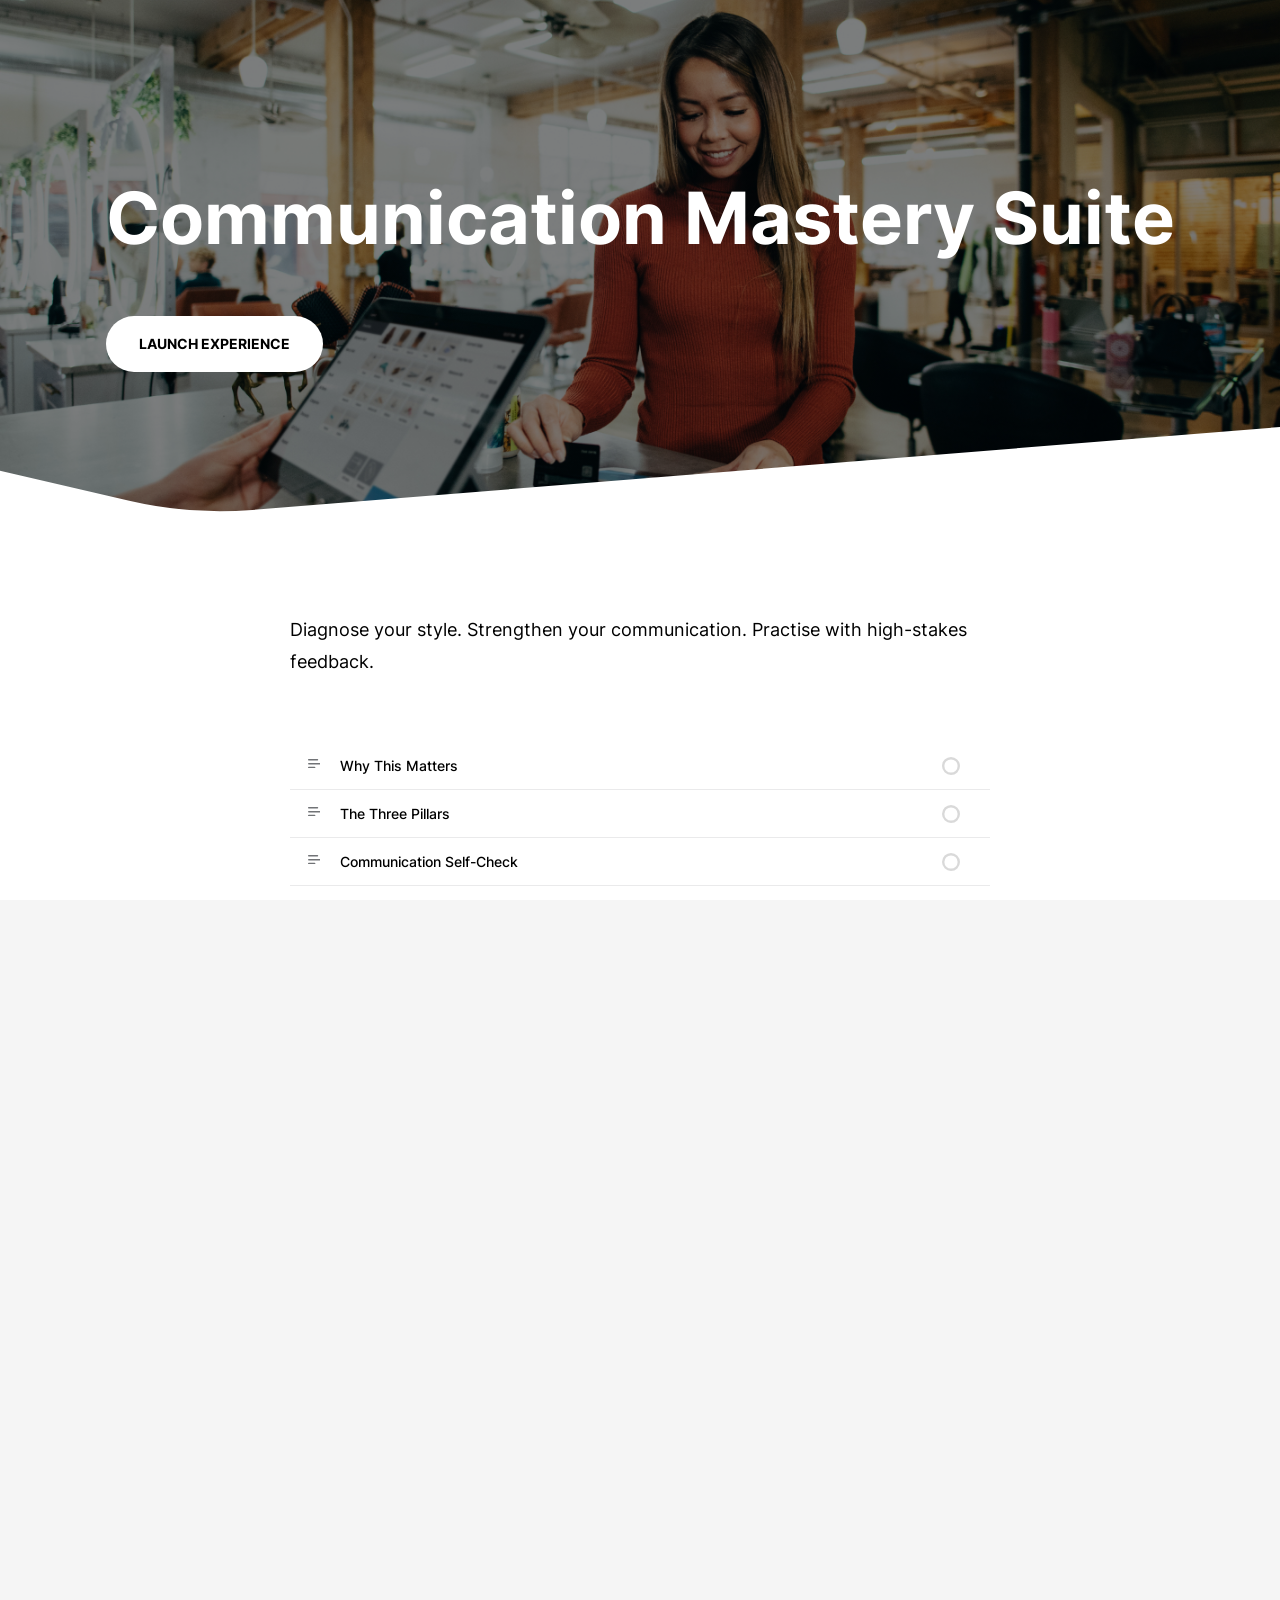
<file: communication-mastery-suite-raw-oWhb2rIP/content/index.html>
<!doctype html>
<!-- 
course package version: oWhb2rIP
rise_frontend sha: aad0d458b01925bfb923c721c83da6b9a89cf50a
learn_distribution_frontend sha: 8a8a6cee69a9743f406a7663b1db43ea83a99f01
mondrian sha: 1e0635544a171e2d387c00f3bdfa729a6a45178c
sandbox sha: 38e0c7bca6fd6bed198d58039339932c1fb4afbe
 -->
<html lang="en">
  <head>
    <meta charset="utf-8">
    <meta name="viewport" content="width=device-width,initial-scale=1">
    <title>Communication Mastery Suite</title>
    
      <link rel="stylesheet" href="lib/sandbox/4adfab46.css">
    
    <script type="application/json" id="__CONFIG__">
      {"remoteManifest":{"learn_distribution_frontend":{".js":["learn_dist/entry.js"]},"mondrian":{".js":["mondrian/entry.js"]}},"assetTargetPrefixes":{"media":"assets","font":"lib/fonts"}}
    </script>
    
    <script src="lib/dist/4215d215.js"></script>
  </head>
  <body>
    <div id="app"></div>
    
      <script src="lib/rise/d5149ae2.js"></script>
    
      <script src="lib/sandbox/c77685df.js"></script>
    
  </body>
</html>
</file>
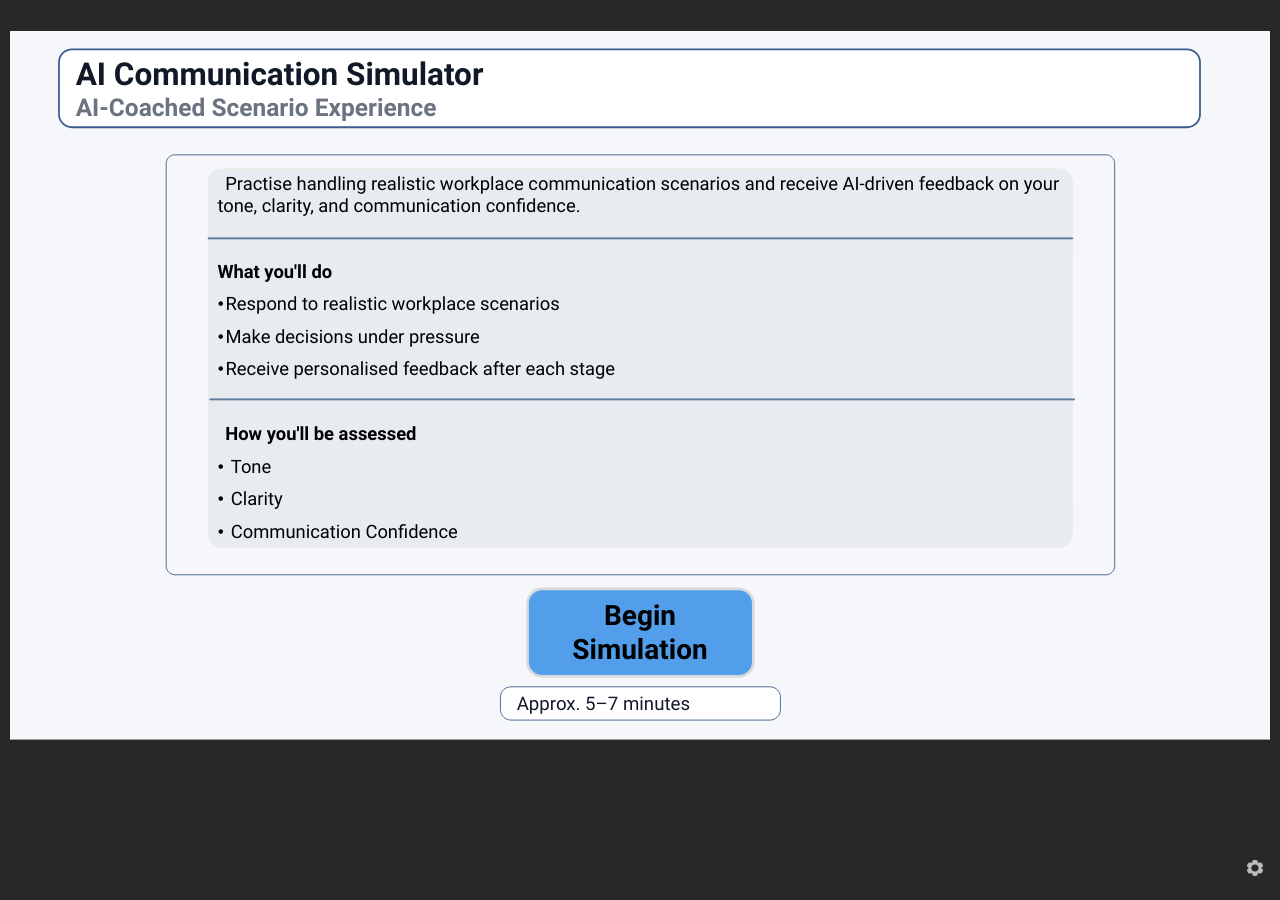
<file: communication-mastery-suite-raw-oWhb2rIP/content/assets/LIRsZ6rbSwIjLTeZ/story.html>
﻿<!doctype html>
<html lang="en-US">
<head>
  <meta charset="utf-8">
  <!-- Created using Storyline 360 x64 - http://www.articulate.com  -->
  <!-- version: 3.114.36620.0 -->
  <title>AI Coaching Assistant for Workplace Communication</title>
  <meta http-equiv="x-ua-compatible" content="IE=edge"/>
  <meta name="viewport" content="width=device-width,initial-scale=1,user-scalable=no,shrink-to-fit=no,minimal-ui"/>
  <meta name="apple-mobile-web-app-capable" content="yes"/>
  <style>
    html, body { height: 100%; padding: 0; margin: 0 }
    #app { height: 100%; width: 100%; }
  </style>

  <script>
    window.DS = {};
    window.globals = {
      DATA_PATH_BASE: '',
      HAS_FRAME: true,
      HAS_SLIDE: true,

      lmsPresent: false,
      tinCanPresent: false,
      cmi5Present: false,
      aoSupport: false,
      scale: 'Scaled',
      captureRc: false,
      browserSize: 'optimal',
      bgColor: '#282828',
      features: 'DropInBase,JsInteractions,PlayerMemoryEnhancements,PlayerSizeOption,SlideLevelScale',
      themeName: 'unified',
      preloaderColor: '#FFFFFF',
      suppressAnalytics: false,
      productChannel: 'stable',
      publishSource: 'storyline',
      aid: 'aid|2a4379c8-9fc9-593c-ba74-523e52671e16',
      cid: '15f0e990-c6e4-439e-bd32-2b73cecf266c',
      playerVersion: '3.114.36620.0',
      publishTimestamp: '2026-04-24T16:12:26.1012208Z',
      maxIosVideoElements: 10,
      connectionSettings: { message: 'You%20are%20offline.%20Trying%20to%20reconnect...', useDarkTheme: false, mode: 'disabled' },
      hasFeature: function(feature) {
        return this.features.split(',').includes(feature);
      },
      
      parseParams: function(qs) {
        if (window.globals.parsedParams != null) {
          return window.globals.parsedParams;
        }
        qs = (qs || window.location.search.substr(1)).split('+').join(' ');
        var params = {},
            tokens,
            re = /[?&]?([^=]+)=([^&]*)/g;

        while (tokens = re.exec(qs)) {
          params[decodeURIComponent(tokens[1]).trim()] =
            decodeURIComponent(tokens[2]).trim();
        }
        window.globals.parsedParams = params;
        return params;
      }

    };

    if (window.flagsUnderTest != null) {
      window.globals.features = window.flagsUnderTest.reduce((accum, feature) => {
        if (!accum.includes(feature)) {
          accum.push(feature);
        }
        return accum;
      }, window.globals.features.split(',')).join();
    }
  </script>
  <script>
    var isIe11 = ('ActiveXObject' in window || window.MSBlobBuilder != null)
      && window.msCrypto != null && !window.ActiveXObject;
    if (isIe11) {
      window.globals.unsupportedBrowser = true;
      document.write(atob('[base64]'));
    }
  </script>

  <script>
    if (window.globals.hasFeature('Localization')) {
      
      
    }
  </script>

  
  <script src='lms/scormdriver.js' type=text/javascript></script>
  <script>window.THREE = { };</script>
  
<meta name="robots" content="noindex, nofollow"></head>
<body style="background: #282828" class="cs-HTML theme-unified">
  <script id="360-player-interface" type="text/javascript" src="../../lib/player-interface.js"></script>
  <script>!function(){var e,i=/iPhone/i,o=/iPod/i,n=/iPad/i,t=/\biOS-universal(?:.+)Mac\b/i,r=/\bAndroid(?:.+)Mobile\b/i,a=/Android/i,d=/(?:SD4930UR|\bSilk(?:.+)Mobile\b)/i,p=/Silk/i,l=/Windows Phone/i,u=/\bWindows(?:.+)ARM\b/i,b=/BlackBerry/i,s=/BB10/i,c=/Opera Mini/i,f=/\b(CriOS|Chrome)(?:.+)Mobile/i,h=/Mobile(?:.+)Firefox\b/i,v=function(e){return void 0!==e&&"MacIntel"===e.platform&&"number"==typeof e.maxTouchPoints&&e.maxTouchPoints>1&&"undefined"==typeof MSStream};e=function(e){var m={userAgent:"",platform:"",maxTouchPoints:0};e||"undefined"==typeof navigator?"string"==typeof e?m.userAgent=e:e&&e.userAgent&&(m={userAgent:e.userAgent,platform:e.platform,maxTouchPoints:e.maxTouchPoints||0}):m={userAgent:navigator.userAgent,platform:navigator.platform,maxTouchPoints:navigator.maxTouchPoints||0};var g=m.userAgent,y=g.split("[FBAN");void 0!==y[1]&&(g=y[0]),void 0!==(y=g.split("Twitter"))[1]&&(g=y[0]);var A=function(e){return function(i){return i.test(e)}}(g),w={apple:{phone:A(i)&&!A(l),ipod:A(o),tablet:!A(i)&&(A(n)||v(m))&&!A(l),universal:A(t),device:(A(i)||A(o)||A(n)||A(t)||v(m))&&!A(l)},amazon:{phone:A(d),tablet:!A(d)&&A(p),device:A(d)||A(p)},android:{phone:!A(l)&&A(d)||!A(l)&&A(r),tablet:!A(l)&&!A(d)&&!A(r)&&(A(p)||A(a)),device:!A(l)&&(A(d)||A(p)||A(r)||A(a))||A(/\bokhttp\b/i)},windows:{phone:A(l),tablet:A(u),device:A(l)||A(u)},other:{blackberry:A(b),blackberry10:A(s),opera:A(c),firefox:A(h),chrome:A(f),device:A(b)||A(s)||A(c)||A(h)||A(f)},any:!1,phone:!1,tablet:!1};return w.any=w.apple.device||w.android.device||w.windows.device||w.other.device,w.phone=w.apple.phone||w.android.phone||w.windows.phone,w.tablet=w.apple.tablet||w.android.tablet||w.windows.tablet,w}(),"object"==typeof exports&&"undefined"!=typeof module?module.exports=e:"function"==typeof define&&define.amd?define((function(){return e})):this.isMobile=e}();
    window.isMobile.apple.tablet = window.isMobile.apple.tablet ||
      (navigator.platform === 'MacIntel' && navigator.maxTouchPoints > 1);
    window.isMobile.apple.device = window.isMobile.apple.device || window.isMobile.apple.tablet;
    window.isMobile.tablet = window.isMobile.tablet || window.isMobile.apple.tablet;
    window.isMobile.any = window.isMobile.any || window.isMobile.apple.tablet;
  </script>

  <div id="focus-sink" tabindex="-1"></div>

  <div id="preso"></div>
  <script>
    (function() {

      var classTypes = [ 'desktop', 'mobile', 'phone', 'tablet' ];

      var addDeviceClasses = function(prefix, testObj) {
        var curr, i;
        for (i = 0; i < classTypes.length; i++) {
          curr = classTypes[i];
          if (testObj[curr]) {
            document.body.classList.add(prefix + curr);
          }
        }
      };

      var params = window.globals.parseParams(),
          isDevicePreview = params.devicepreview === '1',
          isPhoneOverride = params.deviceType === 'phone' || (isDevicePreview && params.phone == '1'),
          isTabletOverride = (params.deviceType === 'tablet' || isDevicePreview) && !isPhoneOverride,
          isMobileOverride = isPhoneOverride || isTabletOverride;

      var deviceView = {
        desktop: !window.isMobile.any && !isMobileOverride,
        mobile: window.isMobile.any || isMobileOverride,
        phone: isPhoneOverride || (window.isMobile.phone && !isTabletOverride),
        tablet: isTabletOverride || window.isMobile.tablet
      };

      window.globals.deviceView = deviceView;
      window.isMobile.desktop = !window.isMobile.any;
      window.isMobile.mobile = window.isMobile.any;

      addDeviceClasses('view-', deviceView);

    })();
  </script>
  
  <script src='story_content/triggers.js' type=text/javascript></script>
<script src='story_content/user.js' type=text/javascript></script>
  <div class="slide-loader"></div>

  <script>
    var doc = document, loader = doc.body.querySelector('.slide-loader'); [ 1, 2, 3 ].forEach(function(n) { var d = doc.createElement('div'); d.style.backgroundColor = window.globals.preloaderColor; d.classList.add('mobile-loader-dot'); d.classList.add('dot' + n); loader.appendChild(d); });
  </script>

  <div class="mobile-load-title-overlay" style="display: none">
    <div class="mobile-load-title">AI Coaching Assistant for Workplace Communication</div>
  </div>

  <div class="mobile-chrome-warning"></div>

  
<style>
  .warn-connection-dialog {
    display: none;
    background: transparent;
    pointer-events: all;
    position: fixed;
    left: 0;
    top: 0;
    width: 100%;
    height: 100%;
    z-index: 999;
  }

  .warn-connection-content {
    pointer-events: all;
    border-radius: 4px;
    background: white;
    border: 1px solid #E7E7E7;
    color: #333333;
    box-shadow: 0 2px 4px rgba(0, 0, 0, 0.25);
    transition: all 150ms ease-out;
    position: absolute;
    white-space: nowrap;
  }

  .view-phone.is-landscape .warn-connection-content {
    left: 23px;
    bottom: 23px;
  }

  .view-tablet.is-landscape .warn-connection-content {
    left: 50%;
    top: 20px;
    transform: translateX(-50%);
  }

  .view-mobile.is-portrait .warn-connection-content {
    transform: translate(-50%, calc(-100% - 15px));
  }

  .warn-connection-content p {
    display: inline-block;
    margin: 0 8px 0 0;
    line-height: 33px;
    font-size: 11px;
  }

  .warn-connection-content svg {
    position: relative;
    vertical-align: middle;
    margin: 0 2px 2px 8px;
  }

  .view-desktop .warn-connection-content {
    left: 1.5em;
    bottom: 1.5em;
  }

  .view-desktop .warn-connection-content p {
    font-size: 1.1em;
  }

  .is-offline .warn-connection-dialog {
    display: block;
  }

  .is-offline .cs-panel * {
    pointer-events: none !important;
  }

  .is-offline .cs-panel {
    pointer-events: all !important;
  }

  .is-offline #nav-controls * {
    pointer-events: none !important;
  }

  .is-offline #nav-controls {
    pointer-events: all !important;
  }
</style>

<div class="warn-connection-dialog" role="alertdialog" aria-modal="true" tabindex="0" aria-labelledby="warn-connection-message">
  <div class="warn-connection-content">
    <svg width="17" height="15" viewBox="0 0 17 15" xmlns="http://www.w3.org/2000/svg">
      <path fill="#8F0000" stroke="white" d="M16.07,12.98 L15.88,12.23 L9.51,1.21 C8.97,0.26,7.6,0.26,7.06,1.21 L0.69,12.23 C0.15,13.16,0.81,14.36,1.91,14.36 H14.65 C15.47,14.36,16.05,13.7,16.07,12.98 Z"/>
      <path fill="white" stroke="white" d="M8.58,5.5 C8.35,5.28,8.5,5.35,8.21,5.32 C8.09,5.35,7.97,5.49,7.96,5.67 C7.97,5.79,7.98,5.92,7.98,6.04 L7.98,6.04 C7.99,6.17,8,6.31,8.01,6.43 L8.01,6.44 C8.03,6.92,8.06,7.41,8.09,7.9 L8.09,7.9 C8.12,8.39,8.14,8.88,8.17,9.37 C8.17,9.39,8.18,9.42,8.2,9.44 C8.23,9.46,8.25,9.47,8.28,9.47 C8.31,9.47,8.34,9.46,8.35,9.44 C8.37,9.43,8.38,9.4,8.39,9.35 L8.39,9.34 C8.39,9.24,8.4,9.15,8.4,9.05 L8.4,9.05 C8.41,8.96,8.41,8.86,8.42,8.75 C8.43,8.44,8.45,8.12,8.47,7.81 L8.47,7.81 C8.49,7.49,8.51,7.18,8.53,6.87 C8.55,6.46,8.56,6.05,8.59,5.64 L8.6,5.62 C8.6,5.57,8.59,5.53,8.58,5.5 L8.21,5.32 Z"/>
      <circle fill="white" stroke="white" cx="8.3" cy="11.35" r="0.3"/>
    </svg>
    <p id="warn-connection-message">You are offline. Trying to reconnect...</p>
  </div>
</div>

<script>
  (function() {
    window.DS.connection = {
      warningShown: false,
      assets: {},
      loadingAssetGroup: false,
      retryDelay: 500
    };

    var connectionSettings = window.globals.connectionSettings || {};

    var useConnectionMessages = window.AbortController != null &&
      window.location.protocol != 'file:' &&
      connectionSettings.mode === 'normal';

    window.DS.connection.useConnectionMessages = useConnectionMessages;

    var assetCount = 0;
    var checkLoadedId;


    if (useConnectionMessages && connectionSettings != null) {
      var contentEl = document.querySelector('.warn-connection-content');
      var messageEl = contentEl.querySelector('p');

      if (connectionSettings.useDarkTheme) {
        contentEl.style.borderColor = '#BABBBA';
        contentEl.style.backgroundColor = '#282828';
        contentEl.style.color = '#FFFFFF';
      }

      if (connectionSettings.message != null) {
        messageEl.textContent = window.decodeURIComponent(connectionSettings.message);
      }
    }

    function checkAssetsReady() {
      for (var i in DS.connection.assets) {
        if (!DS.connection.assets[i].success) {
          return false;
        }
      }
      return true;
    }

    function stopAssetGroup() {
      if (!useConnectionMessages) { return; }

      assetCount = 0;

      DS.connection.oldAssetGroup = DS.connection.assets;
      DS.connection.assets = {};
      DS.connection.loadingAssetGroup = false;
      clearInterval(checkLoadedId);
    }

    function startAssetGroup() {
      if (!useConnectionMessages) { return; }
      var ticks = 0;
      clearInterval(checkLoadedId);
      checkLoadedId = setInterval(function() {
        var loaded = 0;
        if (assetCount === 0 && loaded === 0) {
          clearInterval(checkLoadedId);
          return;
        }

        for (var i in DS.connection.assets) {
          if (DS.connection.assets[i].success) {
            loaded++;
          }
        }

        if (assetCount === loaded && checkAssetsReady()) {
          for (var i in DS.connection.assets) {
            if (DS.connection.assets[i].action) {
              DS.connection.assets[i].action();
            }
          }
          hideWarning();
          stopAssetGroup();
        }
      }, 100)
    }

    function requiredAsset(url, action, retry, type) {
      if (!useConnectionMessages) { return; }
      if (DS.connection.assets[url]) { return; }

      DS.connection.assets[url] = {
        success: false, action: action, retry: retry, type: type
      };
      assetCount = Object.keys(DS.connection.assets).length;
      if (!DS.connection.loadingAssetGroup) {
        startAssetGroup();
      }
      DS.connection.loadingAssetGroup = true;
    }

    function assetLoaded(url) {
      if (!useConnectionMessages) { return; }
      if (DS.connection.assets[url]) {
        DS.connection.assets[url].success = true;
      }
    }

    function assetFailed(url) {
      if (!useConnectionMessages) { return; }
      if (!DS.connection.assets[url]) {
        if (/\.js$/.test(url) && url.indexOf('transcripts') === -1) {
          setTimeout(function() {
            if (DS.connection.lastSlideLoaded != null) {
              DS.connection.lastSlideLoaded();
            }
          }, DS.connection.retryDelay);
        }
        return;
      }
      if (!DS.connection.warningShown) { showWarning(); }
      if (DS.connection.assets[url].retry) {
        setTimeout(function() {
          if (!DS.connection.assets[url].success) {
            DS.connection.assets[url].retry()
          }
        }, DS.connection.retryDelay);
      }
    }

    function hideWarning() {
      document.body.classList.remove('is-offline');
      DS.connection.warningShown = false;
      enableKeys();
    }
    DS.connection.hideWarning = hideWarning

    function showWarning(btn) {
      document.body.classList.add('is-offline')
      DS.connection.warningShown = true;
      updateWarningPosition();
      disableKeys();
    }

    function updateWarningPosition() {
      if (!DS.connection.warningShown) {
        return;
      }

      var isPortrait = document.body.classList.contains('is-portrait');
      var isMobile = document.body.classList.contains('view-mobile');
      var warningEl = document.querySelector('.warn-connection-content');

      if (isPortrait && isMobile) {
        var slide = document.querySelector('.primary-slide');
        var slideRect = slide != null
          ? slide.getBoundingClientRect()
          : { top: window.innerHeight, left: 0, width: window.innerWidth };

        warningEl.style.top = `${slideRect.top}px`
        warningEl.style.left = `${slideRect.left + slideRect.width / 2}px`
      } else {
        warningEl.style.top = null;
        warningEl.style.left = null;
      }

      window.requestAnimationFrame(updateWarningPosition);
    }

    function onDisableKeyDown(e) {
      e.preventDefault();
      e.stopImmediatePropagation();
    }

    function onDisableKeyUp(e) {
      e.preventDefault();
      e.stopImmediatePropagation();
    }

    var accStyle = document.createElement('style');
    var warnDialogEl = document.querySelector('.warn-connection-dialog');

    function disableKeys() {
      if (DS.views && DS.views.nsStack && DS.views.nsStack.length === 1) {
        DS.views.nsStack[0].tabReachable = false
        DS.views.nsStack[0].updateTabIndex(true);
      }

      accStyle.innerHTML = '.acc-shadow-dom { display: none; }';
      document.body.appendChild(accStyle);

      warnDialogEl.parentNode.append(warnDialogEl);
      warnDialogEl.focus();
    }

    function enableKeys() {
      accStyle.remove();
      if (DS.views && DS.views.nsStack && DS.views.nsStack.length === 1 && DS.views.nsStack[0].name === '_frame') {
        DS.views.nsStack[0].tabReachable = true;
        DS.views.nsStack[0].updateTabIndex();
      }
    }

    // these will all be noops if the feature flag isn't set in
    // the data and `window.globals.features`
    DS.connection.requiredAsset = requiredAsset;
    DS.connection.assetLoaded = assetLoaded;
    DS.connection.assetFailed = assetFailed;
    DS.connection.stopAssetGroup = stopAssetGroup;
    DS.connection.startAssetGroup = startAssetGroup;
  })();
</script>


  <script>
    
    if (window.autoSpider && window.vInterfaceObject) {
      document.querySelector('.mobile-load-title-overlay').style.display = 'none';
    }
  </script>

  

  <link rel="stylesheet" href="html5/data/css/output.min.css" data-noprefix/>
</body>
<script src="html5/lib/scripts/bootstrapper.min.js"></script>
</html>
</file>
<file: communication-mastery-suite-raw-oWhb2rIP/content/lib/sandbox/4adfab46.css>
html,
body {
  height: 100%;
  margin: 0;
  padding: 0;
}

iframe {
  border: none;
  display: block;
  height: 100%;
  width: 100%;
}
</file>
<file: communication-mastery-suite-raw-oWhb2rIP/content/assets/LIRsZ6rbSwIjLTeZ/html5/data/css/output.min.css>
@font-face {
  font-family: 'Lato Charset1_ 6bazqb1hFC64CDCC';
  src: url('[data-uri]');
  font-style: normal;
  font-weight: normal;
}
@font-face {
  font-family: 'RobotoBold Charset1Bold293251D4';
  src: url('[data-uri]');
  font-style: normal;
  font-weight: normal;
}
@font-face {
  font-family: 'Roboto Charset1_ 6J8ygq53B6EA25';
  src: url('[data-uri]');
  font-style: normal;
  font-weight: normal;
}
@font-face {
  font-family: 'Arial Charset1_ 65eqSs1215FDFFE';
  src: url('[data-uri]');
  font-style: normal;
  font-weight: normal;
}
@font-face {
  font-family: 'Open Sans Charset1_ 5ad7DB9ECBC';
  src: url('[data-uri]');
  font-style: normal;
  font-weight: normal;
}
@font-face {
  font-family: 'Roboto Charset0_v5lJSRq46A5EDB0';
  src: url('[data-uri]');
  font-style: normal;
  font-weight: normal;
}
@font-face {
  font-family: 'RobotoBold Charset0BoldDCB83F8C';
  src: url('[data-uri]');
  font-style: normal;
  font-weight: normal;
}
@font-face {
  font-family: 'Arial Charset0_v8wz5YMo9EE9FF07';
  src: url('[data-uri]');
  font-style: normal;
  font-weight: normal;
}
@font-face {
  font-family: 'Open Sans Charset0_v9TY33EDE6F2';
  src: url('[data-uri]');
  font-style: normal;
  font-weight: normal;
}
.cs-HTML {
  background: rgba(40, 40, 40, 1);
}
.cs-npnxnanbnsnfns00000000001 .cs-infopanel  {
  box-shadow: 0 1px 0 rgba(0, 0, 0, 0);
  background: rgba(255, 255, 255, 1);
}
.cs-npnxnanbnsnfns00000000001 .cs-infopanel .cs-link {
  color: rgba(186, 187, 186, 1);
}
.cs-npnxnanbnsnfns00000000001 .cs-infopanel .cs-link:hover {
  color: rgba(255, 255, 255, 1);
}
.cs-npnxnanbnsnfns00000000001 .cs-infopanel .cs-name {
  color: rgba(68, 68, 68, 1);
}
.cs-npnxnanbnsnfns00000000001 .cs-infopanel .cs-title {
  color: rgba(153, 153, 153, 1);
}
.cs-npnxnanbnsnfns00000000001 .cs-infopanelpopup  {
  box-shadow: 0 1px 0 rgba(0, 0, 0, 0);
  background: rgba(0, 0, 0, 0);
}
.cs-npnxnanbnsnfns00000000001 .cs-infopanelpopup .cs-link {
  color: rgba(255, 0, 0, 1);
}
.cs-npnxnanbnsnfns00000000001 .cs-infopanelpopup .cs-link:hover {
  color: rgba(255, 255, 255, 1);
}
.cs-npnxnanbnsnfns00000000001 .cs-infopanelpopup .cs-name {
  color: rgba(255, 255, 255, 1);
}
.cs-npnxnanbnsnfns00000000001 .cs-infopanelpopup .cs-bio {
  color: rgba(186, 187, 186, 1);
}
.cs-npnxnanbnsnfns00000000001 .cs-timer  {
  color: rgba(186, 187, 186, 1);
}
.cs-npnxnanbnsnfns00000000001 .cs-duration stop:first-child {
  stop-color: rgba(60, 60, 60, 1);
}
.cs-npnxnanbnsnfns00000000001 .cs-duration stop:last-child {
  stop-color: rgba(60, 60, 60, 1);
}
.cs-npnxnanbnsnfns00000000001 .cs-elapsed stop:first-child {
  stop-color: rgba(254, 227, 71, 1);
}
.cs-npnxnanbnsnfns00000000001 .cs-elapsed stop:last-child {
  stop-color: rgba(254, 227, 71, 1);
}
.cs-npnxnanbnsnfns00000000001 .cs-timer .cs-pie .cs-innerstroke {
  stroke: rgba(199, 199, 199, 1);
}
.cs-npnxnanbnsnfns00000000001 .cs-timer .cs-pie .cs-innerborder {
  stroke: rgba(255, 255, 255, 1);
}
.cs-npnxnanbnsnfns00000000001 .cs-window  {
  box-shadow: 0 8px 5px rgba(0, 0, 0, 0.2);
  border-color: rgba(49, 99, 0, 0);
  background: rgba(33, 33, 33, 1);
  color: rgba(248, 248, 248, 1);
}
.cs-npnxnanbnsnfns00000000001 .cs-window .cs-diva {
  border-color: rgba(78, 78, 78, 1);
}
.cs-npnxnanbnsnfns00000000001 .cs-window .cs-divb {
  border-color: rgba(78, 78, 78, 0);
}
.cs-npnxnanbnsnfns00000000001 .cs-editor .cs-editor-slide {
  color: rgba(226, 226, 226, 1);
}
.cs-npnxnanbnsnfns00000000001 .cs-editor .cs-editor-html {
  color: rgba(186, 187, 186, 1);
}
.cs-npnxnanbnsnfns00000000001 .cs-editor .cs-editor-button {
  text-shadow: 0 1px 0 rgba(0, 0, 0, 0);
  color: rgba(255, 255, 255, 1);
  border-color: rgba(211, 211, 211, 1);
  background: rgba(34, 34, 34, 1);
}
.cs-npnxnanbnsnfns00000000001 .cs-editor .cs-editor-button:hover {
  background: rgba(68, 68, 68, 1);
}
.cs-npnxnanbnsnfns00000000001 .cs-editor .cs-editor-button:active {
  background: rgba(68, 68, 68, 1);
}
.cs-npnxnanbnsnfns00000000001 .cs-listitem  {
  color: rgba(186, 187, 186, 1);
  border-color: none;
  border: 1px solid transparent;
}
.cs-npnxnanbnsnfns00000000001 .cs-listitem:hover {
  background: rgba(255, 255, 255, 0.06);
  border-color: rgba(108, 108, 108, 1) !important;
  border-width: 1px;
  border-radius: 2px;
  border-style: solid;
  box-sizing: border-box;
}
.cs-npnxnanbnsnfns00000000001 .cs-listitem.hover {
  background: rgba(255, 255, 255, 0.06);
  border-color: rgba(108, 108, 108, 1) !important;
  border-width: 1px;
  border-radius: 2px;
  border-style: solid;
  box-sizing: border-box;
}
.cs-npnxnanbnsnfns00000000001 .cs-glossary  {
  color: rgba(186, 187, 186, 1);
}
.cs-npnxnanbnsnfns00000000001 .cs-glossary .cs-scrolling-panel {
  background: rgba(0, 0, 0, 0);
}
.cs-npnxnanbnsnfns00000000001 .cs-glossary .cs-term.cs-selected .cs-choice-list-trigger {
  color: rgba(255, 255, 255, 1);
  background: rgba(255, 255, 255, 1);
}
.cs-npnxnanbnsnfns00000000001 .cs-glossary .cs-term.cs-selected .cs-choice-list-trigger:focus {
  color: rgba(255, 255, 255, 1);
  background: rgba(255, 255, 255, 1);
}
.cs-npnxnanbnsnfns00000000001 .cs-glossary .cs-term:hover .cs-choice-list-trigger {
  background: rgba(186, 187, 186, 1);
}
.cs-npnxnanbnsnfns00000000001 .cs-glossary .cs-term.hover .cs-choice-list-trigger {
  background: rgba(186, 187, 186, 1);
}
.cs-npnxnanbnsnfns00000000001 .cs-glossary .cs-term .cs-choice-list-trigger:focus {
  background: rgba(186, 187, 186, 1);
}
.cs-npnxnanbnsnfns00000000001 .cs-glossary .cs-diva {
  border-color: rgba(0, 0, 0, 0);
}
.cs-npnxnanbnsnfns00000000001 .cs-glossary .cs-divb {
  border-color: rgba(0, 0, 0, 0);
}
.cs-npnxnanbnsnfns00000000001 .cs-glossary .cs-divc {
  border-color: rgba(0, 0, 0, 0);
}
.cs-npnxnanbnsnfns00000000001 .cs-glossary .cs-heading {
  color: rgba(248, 248, 248, 1);
  font-weight: 700;
}
.note-content p span {
  color: rgba(186, 187, 186, 1);
  line-height: 1.4em;
  font-size: 103.769%;
}
.cs-npnxnanbnsnfns00000000001 .cs-resource .cs-separator {
  border-color: rgba(0, 0, 0, 0);
}
.cs-npnxnanbnsnfns00000000001 .cs-outline  {
  color: rgba(45, 45, 45, 1);
}
.cs-npnxnanbnsnfns00000000001 .cs-outline .cs-diva {
  border-color: rgba(0, 0, 0, 0);
}
.cs-npnxnanbnsnfns00000000001 .cs-outline .cs-divb {
  border-color: rgba(0, 0, 0, 0);
}
.cs-npnxnanbnsnfns00000000001 .cs-outline .cs-divc {
  border-color: rgba(0, 0, 0, 0);
}
.cs-npnxnanbnsnfns00000000001 .cs-outline .cs-search-filter:hover {
  color: rgba(0, 0, 0, 0);
}
.cs-npnxnanbnsnfns00000000001 .cs-outline .cs-search-filter.hover {
  color: rgba(0, 0, 0, 0);
}
.cs-npnxnanbnsnfns00000000001 .cs-transcript  {
  color: rgba(255, 255, 255, 1);
}
.cs-npnxnanbnsnfns00000000001 .cs-transcript .cs-div {
  border-color: rgba(0, 0, 0, 0);
}
.cs-npnxnanbnsnfns00000000001 .cs-tabs:not(.topmenu-item) {
  color: rgba(248, 248, 248, 1);
}
.cs-npnxnanbnsnfns00000000001 .cs-tabs .cs-inner-button:not(.topmenu-item) {
  text-shadow: 0 1px 0 rgba(0, 0, 0, 0);
}
.cs-npnxnanbnsnfns00000000001 .cs-tabs:hover:not(.topmenu-item) {
  color: rgba(248, 248, 248, 1);
}
.cs-npnxnanbnsnfns00000000001 .cs-tabs.cs-selected {
  background: rgba(0, 0, 0, 0);
  color: rgba(248, 248, 248, 1);
}
.cs-npnxnanbnsnfns00000000001 .cs-seekcontrol  {
  background: rgba(0, 0, 0, 0);
  border-color: rgba(0, 0, 0, 0);
}
.cs-npnxnanbnsnfns00000000001 .cs-seekcontrol .cs-button:hover .cs-icon {
  fill: rgba(255, 255, 255, 1);
}
.cs-npnxnanbnsnfns00000000001 .cs-seekcontrol .cs-button.hover .cs-icon {
  fill: rgba(255, 255, 255, 1);
}
.cs-npnxnanbnsnfns00000000001 .cs-seekcontrol .cs-button .cs-icon-shadow {
  fill: rgba(0, 0, 0, 0);
}
.cs-npnxnanbnsnfns00000000001 .cs-seekcontrol .cs-button .cs-icon {
  fill: rgba(180, 180, 180, 1);
}
.cs-npnxnanbnsnfns00000000001 .cs-seekcontrol .cs-seek .cs-fill {
  background: rgba(255, 255, 255, 0.6);
}
.cs-npnxnanbnsnfns00000000001 .cs-seekcontrol .cs-seek {
  background: rgba(108, 108, 108, 1);
  border-color: rgba(0, 0, 0, 0);
}
.cs-npnxnanbnsnfns00000000001 .cs-searchinput .cs-input {
  color: rgba(186, 187, 186, 1);
  border-color: rgba(0, 0, 0, 0);
  background: rgba(255, 255, 255, 0.06);
}
.cs-npnxnanbnsnfns00000000001 .cs-searchinput .cs-input:focus {
  color: rgba(248, 248, 248, 1);
  background: rgba(41, 41, 41, 1);
}
.cs-npnxnanbnsnfns00000000001 .cs-searchinput .cs-input:hover {
  box-shadow: inset 0 0 1px 0 rgba(69, 126, 19, 0);
}
.cs-npnxnanbnsnfns00000000001 .cs-searchinput .cs-input.hover {
  box-shadow: inset 0 0 1px 0 rgba(69, 126, 19, 0);
}
.cs-npnxnanbnsnfns00000000001 .cs-searchinput .cs-button .cs-icon {
  fill: rgba(186, 187, 186, 1);
}
.cs-npnxnanbnsnfns00000000001 .cs-searchinput .cs-button:hover {
  fill: rgba(63, 133, 0, 1);
}
.cs-npnxnanbnsnfns00000000001 .cs-searchinput .cs-button.hover {
  fill: rgba(63, 133, 0, 1);
}
.cs-npnxnanbnsnfns00000000001 .cs-menu  {
  box-shadow: 0 1px 0 rgba(0, 0, 0, 0);
  background: rgba(33, 33, 33, 1);
}
.cs-npnxnanbnsnfns00000000001 .cs-topmenu-item.active .cs-tab {
  background: rgba(33, 33, 33, 1);
}
.cs-npnxnanbnsnfns00000000001 .cs-logo  {
  box-shadow: 0 1px 0 rgba(37, 75, 0, 1);
  background: rgba(255, 255, 255, 0);
}
.cs-npnxnanbnsnfns00000000001 .cs-checkbox  {
  color: rgba(255, 255, 255, 1);
}
.cs-npnxnanbnsnfns00000000001 .cs-checkbox:hover {
  border-color: rgba(175, 221, 130, 1);
}
.cs-npnxnanbnsnfns00000000001 .cs-checkbox.hover {
  border-color: rgba(175, 221, 130, 1);
}
.cs-npnxnanbnsnfns00000000001 .cs-checkbox .cs-box {
  color: rgba(255, 255, 255, 1);
  border-color: rgba(42, 83, 0, 1);
}
.cs-npnxnanbnsnfns00000000001 .cs-checkbox .cs-box:checked::after {
  color: rgba(43, 196, 0, 1);
}
.cs-npnxnanbnsnfns00000000001 .cs-button  {
  text-shadow: 0 1px 0 rgba(0, 0, 0, 0);
  color: rgba(186, 187, 186, 1);
  border-color: rgba(0, 0, 0, 0);
  background: rgba(0, 0, 0, 0);
  box-shadow: 0 1px 0 rgba(0, 0, 0, 0);
}
.cs-npnxnanbnsnfns00000000001 .cs-button .cs-icon {
  fill: rgba(186, 187, 186, 1);
}
.cs-npnxnanbnsnfns00000000001 .cs-button .cs-icon-shadow {
  fill: rgba(0, 0, 0, 0);
}
.cs-npnxnanbnsnfns00000000001 .cs-button:hover {
  background: rgba(248, 248, 248, 1);
}
.cs-npnxnanbnsnfns00000000001 .cs-button.hover {
  background: rgba(248, 248, 248, 1);
}
.cs-npnxnanbnsnfns00000000001 .cs-button:active {
  background: rgba(0, 0, 0, 0);
}
.cs-npnxnanbnsnfns00000000001 .cs-button.cs-disabled:hover {
  background: rgba(0, 0, 0, 0);
}
.cs-npnxnanbnsnfns00000000001 .cs-button.cs-disabled.hover {
  background: rgba(0, 0, 0, 0);
}
.cs-npnxnanbnsnfns00000000001 .cs-button.cs-disabled:active {
  background: rgba(0, 0, 0, 0);
}
.cs-npnxnanbnsnfns00000000001 .cs-button.cs-volume:hover {
  background: rgba(0, 0, 0, 0);
}
.cs-npnxnanbnsnfns00000000001 .cs-button.cs-volume.hover {
  background: rgba(0, 0, 0, 0);
}
.cs-npnxnanbnsnfns00000000001 .cs-button.cs-volume:active {
  background: rgba(0, 0, 0, 0);
}
.cs-npnxnanbnsnfns00000000001.cs-base  {
  color: rgba(186, 187, 186, 1);
  border-color: rgba(40, 40, 40, 1);
  background: rgba(40, 40, 40, 1);
}
.cs-npnxnanbnsnfns00000000001.cs-base .cs-separator .cs-diva {
  background: rgba(69, 69, 69, 1);
}
.cs-npnxnanbnsnfns00000000001.cs-base .cs-separator .cs-divb {
  background: rgba(0, 0, 0, 0);
}
.cs-npnxnanbnsnfns00000000001.cs-base .cs-topmenu-item.active .cs-tab {
  border-color: rgba(69, 69, 69, 1);
}
.cs-npnxnanbnsnfns00000000001.cs-base .cs-topmenu-item.active .cs-panel {
  border-color: rgba(69, 69, 69, 1);
}
.cs-npnxnanbnsnfns00000000001.cs-base .cs-left {
  background: rgba(33, 33, 33, 1);
}
.cs-npnxnanbnsnfns00000000001.cs-base .cs-area-primary .cs-slide-container {
  background: rgba(40, 40, 40, 1);
}
.cs-npnxnanbnsnfns00000000001.cs-base.cs-custom-theme .cs-brandhighlight-bg {
  background: rgba(79, 189, 244, 1) !important;
}
.cs-npnxnanbnsnfns00000000001.cs-base.cs-custom-theme .cs-brandhighlight-secondary-bg {
  background: rgba(255, 255, 255, 1) !important;
}
.cs-npnxnanbnsnfns00000000001.cs-base.cs-custom-theme .cs-brandhighlight-border {
  border-color: rgba(79, 189, 244, 1) !important;
}
.cs-npnxnanbnsnfns00000000001.cs-base.cs-custom-theme .cs-brandhighlight-text {
  color: rgba(79, 189, 244, 1) !important;
}
.cs-npnxnanbnsnfns00000000001.cs-base.cs-custom-theme .cs-brandhighlight-fill {
  fill: rgba(79, 189, 244, 1) !important;
}
.cs-npnxnanbnsnfns00000000001.cs-base.cs-custom-theme .cs-listitem.cs-selected {
  background-color: rgba(255, 255, 255, 0.06) !important;
}
.cs-npnxnanbnsnfns00000000001 .cs-volume::-moz-range-thumb {
  border-color: rgba(43, 85, 0, 1);
  box-shadow: inset 0 0 1px 0 rgba(43, 85, 0, 1);
  background: rgba(255, 255, 255, 1);
}
.cs-npnxnanbnsnfns00000000001 .cs-volume::-ms-thumb {
  border-color: rgba(43, 85, 0, 1);
  box-shadow: inset 0 0 1px 0 rgba(43, 85, 0, 1);
  background: rgba(255, 255, 255, 1);
}
.cs-npnxnanbnsnfns00000000001 .cs-volume::-webkit-slider-thumb {
  border-color: rgba(43, 85, 0, 1);
  box-shadow: inset 0 0 1px 0 rgba(43, 85, 0, 1);
  background: rgba(255, 255, 255, 1);
}
.cs-npnxnanbnsnfns00000000001 .cs-volume::-moz-range-track {
  border-color: rgba(66, 140, 1, 1);
  background: rgba(108, 108, 108, 1);
}
.cs-npnxnanbnsnfns00000000001 .cs-volume::-ms-track {
  border-color: rgba(66, 140, 1, 1);
  background: rgba(108, 108, 108, 1);
}
.cs-npnxnanbnsnfns00000000001 .cs-volume::-webkit-slider-runnable-track {
  border-color: rgba(66, 140, 1, 1);
  background: rgba(108, 108, 108, 1);
}
body.show-focus .tab-focus-box {
  box-shadow: 0 0 0 1px rgba(255, 255, 0, 1), 0 0 0 3px rgba(0, 32, 96, 1), 0 0 5px 5px rgba(255, 255, 0, 1);
  border-color: transparent;
  outline: 2px transparent solid;
}
.skipnav {
  box-shadow: 0 0 0 1px rgba(255, 255, 0, 1), 0 0 0 3px rgba(0, 32, 96, 1), 0 0 5px 5px rgba(255, 255, 0, 1);
  border-color: transparent;
  outline: 2px transparent solid;
}
.cs-npnxnanbnsnfns00000000001 .cs-listitem:hover {
  color: none;
}
.cs-npnxnanbnsnfns00000000001 .cs-listitem.hover {
  color: none;
}
.cs-npnxnanbnsnfns00000000001 .cs-listitem.cs-viewed {
  color: #BABBBA;
}
.cs-npnxnanbnsnfns00000000001 .cs-listitem {
  color: #BABBBA;
}
.cs-npnxnanbnsnfns00000000001 .cs-listitem:hover .cs-icon-carrot * {
  fill: none;
}
.cs-npnxnanbnsnfns00000000001 .cs-listitem.hover .cs-icon-carrot * {
  fill: none;
}
.cs-npnxnanbnsnfns00000000001 .cs-listitem .cs-icon-carrot {
  color: none;
  top: calc(3px);
}
.cs-npnxnanbnsnfns00000000001 .cs-listitem .cs-icon-carrot .cs-shadow {
  color: #F8F8F8;
}
.cs-npnxnanbnsnfns00000000001 .item-collapsible .is-scene {
  color: #F8F8F8 !important;
  font-weight: 700;
}
.cs-npnxnanbnsnfns00000000001 .is-scene .cs-icon-carrot * {
  color: #F8F8F8 !important;
  font-weight: 700;
}
.cs-npnxnanbnsnfns00000000001 .is-scene:not(.outline-links-collapse) > a {
  color: #F8F8F8;
}
.cs-npnxnanbnsnfns00000000001 .is-scene:not(.outline-links-collapse) .cs-icon-carrot * {
  fill: none !important;
  color: #F8F8F8 !important;
}
.cs-npnxnanbnsnfns00000000001 .tabs, .cs-npnxnanbnsnfns00000000001 .cs-logo {
  border-bottom: 1px solid rgba(108, 108, 108, 1);
}
.cs-npnxnanbnsnfns00000000001 .area-secondary-wrapper:after {
  background-image: url('[data-uri]');
  background-size: 100%;
}
.cs-npnxnanbnsnfns00000000001 .panel-footer {
  background: #212121;
}
.cs-npnxnanbnsnfns00000000001 #outline-search {
  background: rgba(255, 255, 255, 0.06);
  border-color: rgba(108, 108, 108, 1);
  border-width: 1px;
  border-style: solid;
}
.cs-npnxnanbnsnfns00000000001 .topmenu-panel #outline-search {
  background: #545454;
}
.cs-npnxnanbnsnfns00000000001 .search-icon circle, .cs-npnxnanbnsnfns00000000001 .search-icon path {
  stroke: #BABBBA;
}
.cs-npnxnanbnsnfns00000000001 #outline-search input[type   =search] {
  color: #F8F8F8;
}
.cs-npnxnanbnsnfns00000000001 #outline-search ::-webkit-input-placeholder {
  color: #BABBBA !important;
}
.cs-npnxnanbnsnfns00000000001 #outline-search :-ms-input-placeholder {
  color: #BABBBA !important;
}
.cs-npnxnanbnsnfns00000000001 #outline-search ::-moz-placeholder {
  color: #BABBBA !important;
  opacity: 1;
}
.cs-npnxnanbnsnfns00000000001 .cs-topmenu-item.active, body:not(.is-touchable-tablet) .cs-npnxnanbnsnfns00000000001 .cs-topmenu-item:hover {
  color: #F8F8F8;
}
.cs-npnxnanbnsnfns00000000001 .cs-topmenu-item.button-tapped {
  color: #F8F8F8;
}
.cs-npnxnanbnsnfns00000000001 .cs-topmenu-item.active .cs-tab, .cs-npnxnanbnsnfns00000000001 .cs-topmenu-item .cs-tab {
  background: transparent !important;
  border: none !important;
}
.cs-npnxnanbnsnfns00000000001 .top-tabs-drop-icon div {
  background: #BABBBA;
}
.cs-npnxnanbnsnfns00000000001 .cs-panel.topmenu-panel .panel-content, .cs-npnxnanbnsnfns00000000001 .top-tabs-drop {
  background: #212121;
}
.cs-npnxnanbnsnfns00000000001 .cs-topmenu-item.active .cs-panel {
  background: #212121;
}
.cs-npnxnanbnsnfns00000000001 .cs-menu.topmenu-panel, .cs-npnxnanbnsnfns00000000001 .top-tabs-drop {
  border: 1px solid rgba(69, 69, 69, 1) !important;
  border-radius: 3px;
}
.cs-npnxnanbnsnfns00000000001 .resources .resources-list a:hover {
  background: rgba(255, 255, 255, 0.06);
}
body:not(.is-touchable-tablet) .cs-npnxnanbnsnfns00000000001 .resources .resources-list a:hover {
  background: rgba(255, 255, 255, 0.06);
}
.cs-npnxnanbnsnfns00000000001 .resources .resources-list a.hover {
  background: rgba(255, 255, 255, 0.06);
}
body:not(.is-touchable-tablet) .cs-npnxnanbnsnfns00000000001 .resources .resources-list a.hover {
  background: rgba(255, 255, 255, 0.06);
}
.cs-npnxnanbnsnfns00000000001 .resources .resources-list a.button-tapped {
  background: rgba(255, 255, 255, 0.06);
}
.cs-npnxnanbnsnfns00000000001 .cs-icon path, .cs-npnxnanbnsnfns00000000001 .cs-icon rect, .cs-npnxnanbnsnfns00000000001 .cs-icon polygon, .cs-npnxnanbnsnfns00000000001 .menu-icon-wrapper.menu-icon-wrapper-hover path {
  fill: #BABBBA;
}
.cs-npnxnanbnsnfns00000000001 .cs-icon .icon-stroke-only {
  fill: none !important;
  stroke: #BABBBA !important;
}
body:not(.is-touchable-tablet) .cs-npnxnanbnsnfns00000000001 .cs-button:hover .cs-icon path, body:not(.is-touchable-tablet) .cs-npnxnanbnsnfns00000000001 .cs-button:hover .cs-icon rect, body:not(.is-touchable-tablet) .cs-npnxnanbnsnfns00000000001 .cs-button:hover .cs-icon polygon {
  fill: #F8F8F8;
}
body:not(.is-touchable-tablet) .cs-npnxnanbnsnfns00000000001 .cs-tabs:hover .search-icon circle, body:not(.is-touchable-tablet) .cs-npnxnanbnsnfns00000000001 .cs-tabs:hover .search-icon path {
  stroke: #F8F8F8;
}
.cs-npnxnanbnsnfns00000000001 .cs-button.button-tapped .cs-icon path, .cs-npnxnanbnsnfns00000000001 .cs-button.button-tapped .cs-icon rect, .cs-npnxnanbnsnfns00000000001 .cs-button.button-tapped .cs-icon polygon {
  fill: #F8F8F8;
}
body:not(.is-touchable-tablet) .cs-npnxnanbnsnfns00000000001 .cs-button:hover .cs-icon .icon-stroke-only {
  fill: none !important;
  stroke: #F8F8F8 !important;
}
.cs-npnxnanbnsnfns00000000001 .cs-button:button-tapped .cs-icon .icon-stroke-only {
  fill: none !important;
  stroke: #F8F8F8 !important;
}
.cs-npnxnanbnsnfns00000000001 .menu-icon-wrapper.menu-icon-wrapper-hover svg path {
  fill: #F8F8F8;
}
.floating-sidebar:not(.sidebar-closed) .cs-npnxnanbnsnfns00000000001 #hamburger .menu-icon-wrapper svg path {
  fill: #BABBBA;
}
.floating-sidebar:not(.sidebar-closed) .cs-npnxnanbnsnfns00000000001 #hamburger .menu-icon-wrapper.menu-icon-wrapper-hover svg path {
  fill: #F8F8F8;
}
.cs-npnxnanbnsnfns00000000001 .volume .btn:before {
  background-image: url('[data-uri]');
}
.cs-npnxnanbnsnfns00000000001 .volume-track {
  background: #6C6C6C;
}
.cs-npnxnanbnsnfns00000000001 .volume-icon circle {
  stroke: #BABBBA;
}
.cs-npnxnanbnsnfns00000000001 .cs-settings > .settings-panel {
  background: #212121;
  border: 1px solid rgba(69, 69, 69, 1) !important;
  border-radius: 3px;
}
.cs-npnxnanbnsnfns00000000001 .cs-settings > .panel-down-arrow {
  fill: #212121;
}
.cs-npnxnanbnsnfns00000000001 .switch-toggle .border {
  stroke: #7C7C7C;
}
.cs-npnxnanbnsnfns00000000001 .switch-toggle .thumb-off .thumb {
  fill: #A2A2A2;
}
.cs-npnxnanbnsnfns00000000001 .switch-toggle .thumb-on .track {
  fill: rgba(79, 189, 244, 1);
}
.cs-npnxnanbnsnfns00000000001 .switch-toggle .thumb-off .track {
  fill: rgba(255, 255, 255, 0.1);
}
.cs-npnxnanbnsnfns00000000001 .switch-label {
  color: #BABBBA;
}
.cs-npnxnanbnsnfns00000000001 .cs-panel .scrollarea-btn:after {
  background: rgba(179, 180, 179, 0.75);
}
.scrollarea-scrollbar:hover .scrollarea-btn:after, .scrollarea-scrollbar.highlight-scrollbar .scrollarea-btn:after {
  background: rgba(179, 180, 179, 0.75);
}
.floating-sidebar .sidebar-overlay {
  background: rgba(0, 0, 0, 0.85);
}
.cs-npnxnanbnsnfns00000000001 .overlay-message {
  background: rgba(0, 0, 0, 0.85);
}
.cs-npnxnanbnsnfns00000000001 .top-ui-bg, .cs-npnxnanbnsnfns00000000001 .bottom-ui-bg, .cs-npnxnanbnsnfns00000000001 .right-ui-bg, .cs-npnxnanbnsnfns00000000001 .left-ui-bg {
  background: rgba(40, 40, 40, 0.8);
}
.cs-npnxnanbnsnfns00000000001 .circle-progress-bg {
  fill: #282828;
}
.cs-npnxnanbnsnfns00000000001 .circle-progress-well {
  fill: #6C6C6C;
}
.cs-npnxnanbnsnfns00000000001 .circle-progress-pie {
  stroke: #6C6C6C;
}
.cs-npnxnanbnsnfns00000000001 .lightbox .option-pane {
  background: rgba(40, 40, 40, 0.8);
}
.cs-npnxnanbnsnfns00000000001 .lightbox .option-pane:before {
  background: #282828;
}
.cs-npnxnanbnsnfns00000000001 .message-window {
  background: #212121;
  border: 1px solid rgba(255, 255, 255, 1) !important;
  border-radius: 3px;
}
.cs-npnxnanbnsnfns00000000001 .message-window-header p, .cs-npnxnanbnsnfns00000000001 .message-window-text {
  color: #F8F8F8;
}
.cs-npnxnanbnsnfns00000000001 .message-window-header p {
  border-bottom: 1px solid rgba(255, 255, 255, 1);
}
.cs-npnxnanbnsnfns00000000001 .message-window button.slide-object-button {
  border: 1px solid rgba(255, 255, 255, 1) !important;
}
.cs-npnxnanbnsnfns00000000001 .message-window button.slide-object-button:hover {
  background: rgba(255, 255, 255, 0.06) !important;
}
.message-window .slide-object-button tspan, .message-window .slide-object-button-text tspan {
  fill: #F8F8F8 !important;
}
body:not(.is-touchable-tablet) .cs-npnxnanbnsnfns00000000001 .cs-button:hover .text {
  color: #F8F8F8;
}
.cs-npnxnanbnsnfns00000000001 .cs-button.button-tapped .text {
  color: #F8F8F8;
}
.cs-npnxnanbnsnfns00000000001.cs-base {
  background: #282828;
}
.cs-npnxnanbnsnfns00000000001 .cs-menu {
  background: transparent;
}
.cs-npnxnanbnsnfns00000000001 .progress-bar .progress-bar-fill:after {
  background: #FFFFFF !important;
}
.cs-npnxnanbnsnfns00000000001 .volume-dot {
  background: #FFFFFF !important;
}
.fn-npnxnanbsnfns00000000001 {
  font-family: 'Lato22AB4CAF';
  -webkit-font-variant-ligatures: no-common-ligatures;
  font-variant-ligatures: no-common-ligatures;
}
.fn-pxabnsnfns00000000001 {
  font-family: 'Lato22AB4CAF';
  -webkit-font-variant-ligatures: no-common-ligatures;
  font-variant-ligatures: no-common-ligatures;
}
.fn-npxnabnsnfns00000000001 {
  font-family: 'Lato22AB4CAF';
  -webkit-font-variant-ligatures: no-common-ligatures;
  font-variant-ligatures: no-common-ligatures;
}
.fn-npnxnanbnsnfns00000000001 {
  font-family: 'Lato22AB4CAF';
  -webkit-font-variant-ligatures: no-common-ligatures;
  font-variant-ligatures: no-common-ligatures;
}
.fn-pxabnsnfns00000000000 {
  font-family: 'Lato22AB4CAF';
  -webkit-font-variant-ligatures: no-common-ligatures;
  font-variant-ligatures: no-common-ligatures;
}
@font-face {
  font-family: 'Lato22AB4CAF';
  src: url('[data-uri]');
  font-style: normal;
  font-weight: bold;
}
@font-face {
  font-family: 'Lato22AB4CAF';
  src: url('[data-uri]');
  font-style: normal;
  font-weight: normal;
}
.cs-ExternalInterfaceErrorSlide .cs-buttonOK {
  color: rgba(255, 255, 255, 1);
  border-color: rgba(211, 211, 211, 1);
  background: rgba(34, 34, 34, 1);
  text-shadow: 0 1px 0 rgba(0, 0, 0, 0);
}
.cs-ExternalInterfaceErrorSlide .cs-buttonOK .cs-html {
  color: rgba(186, 187, 186, 1);
}
.cs-ExternalInterfaceErrorSlide .cs-buttonOK .cs-slide {
  border-color: rgba(226, 226, 226, 1);
}
.cs-ExternalInterfaceErrorSlide .cs-buttonOK:hover {
  background: rgba(68, 68, 68, 1);
}
.cs-ExternalInterfaceErrorSlide .cs-buttonOK:active {
  background: rgba(68, 68, 68, 1);
}
</file>
